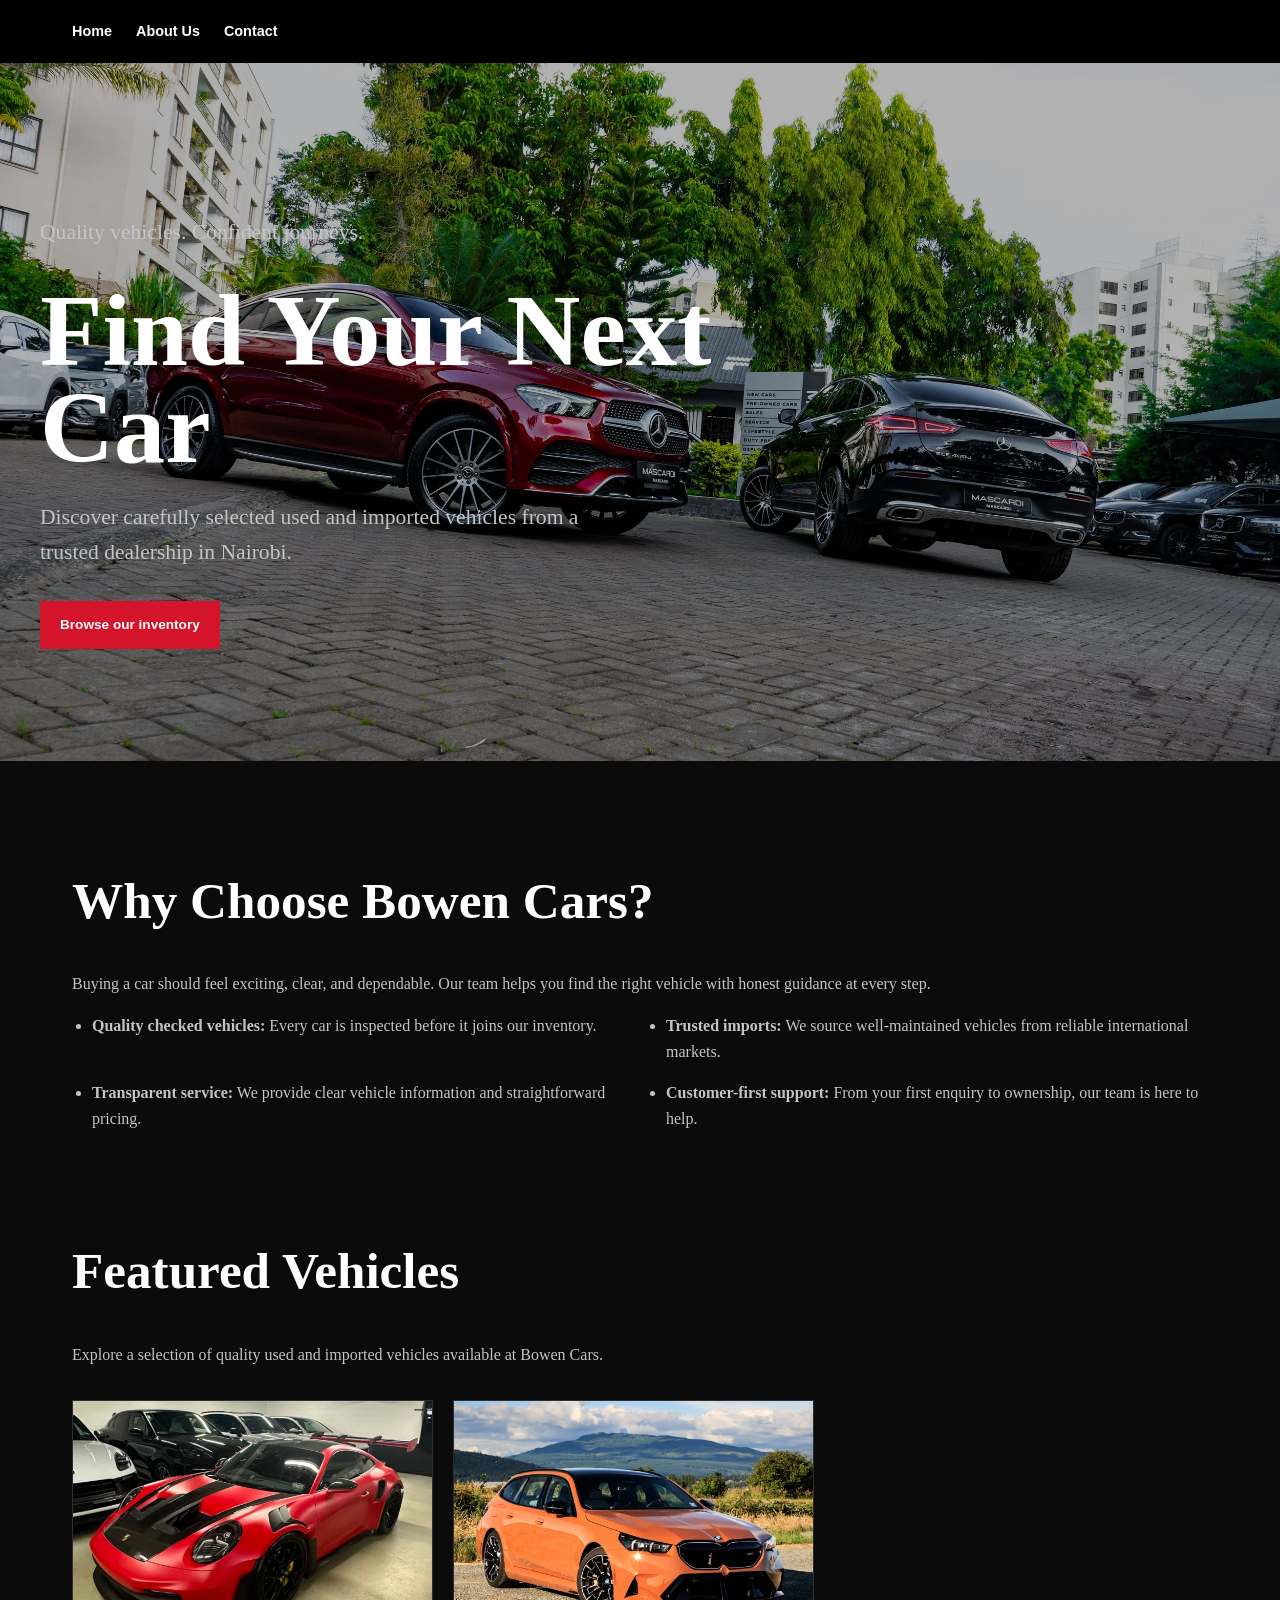
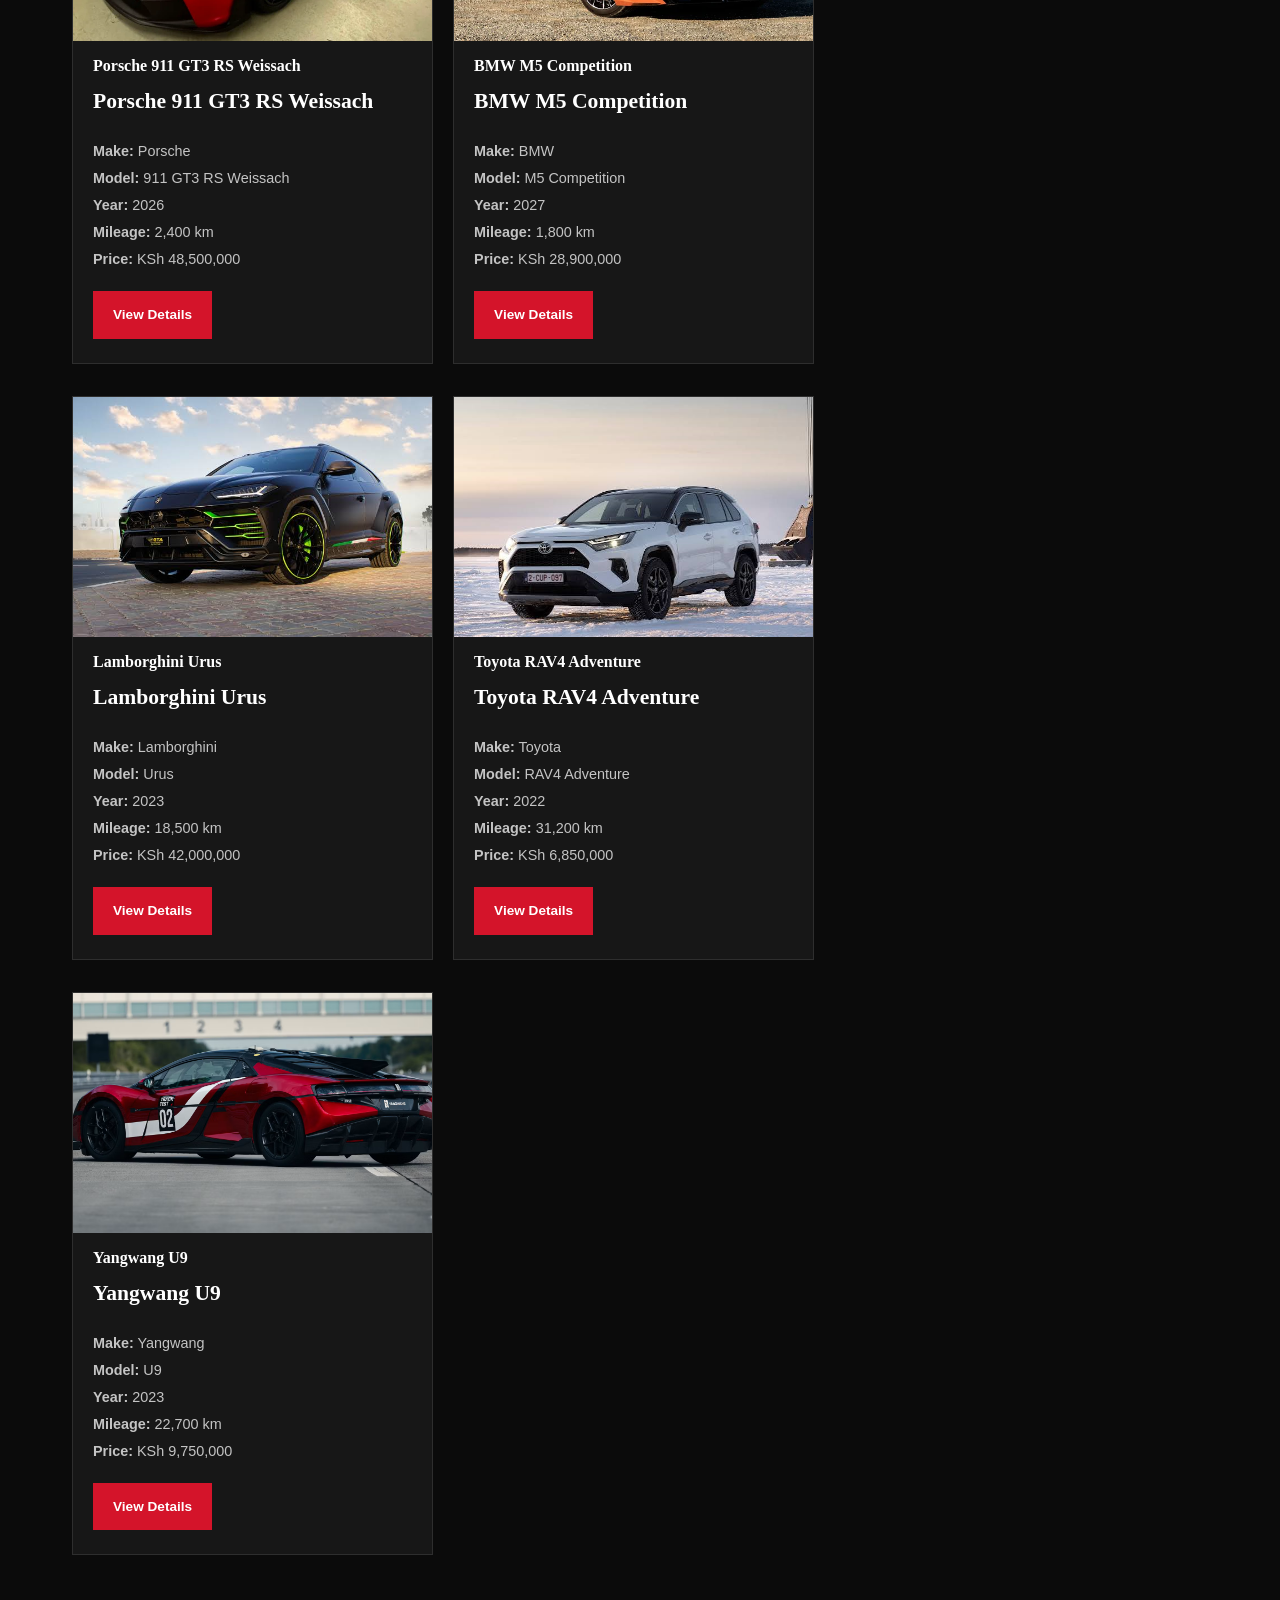
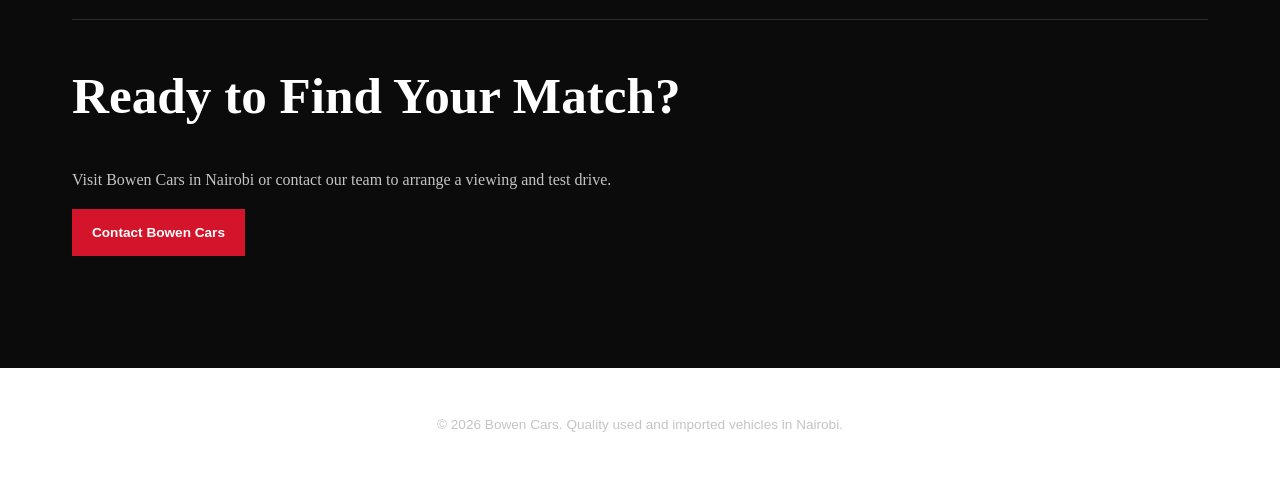
<file: index.html>
<!DOCTYPE html>
<html lang="en">
<head>
	<meta charset="UTF-8">
	<meta name="viewport" content="width=device-width, initial-scale=1.0">
	<meta name="description" content="Bowen Cars is a Nairobi dealership specializing in quality used and imported vehicles.">
	<title>Bowen Cars</title>
	<link rel="icon" type="image/png" href="img/210-2102174_car-icon-png-car-favicon-transparent-png.png">
	<link rel="stylesheet" href="style.css">
</head>
<body>
	<header>
		<section id="nav">
			
			<nav aria-label="Main navigation">
				<a href="index.html">Home</a>
				<a href="about.html">About Us</a>
				<a href="contact.html">Contact</a>
			</nav>
		</section>

		<section id="hero">
			<img src="img/DSC03876 (1).png" alt="Quality car available at Bowen Cars">
			<p>Quality vehicles. Confident journeys.</p>
			<h1>Find Your Next Car</h1>
			<p>Discover carefully selected used and imported vehicles from a trusted dealership in Nairobi.</p>
			<a href="#inventory">Browse our inventory</a>
		</section>
	</header>

	<main>
		<section id="why-choose-us">
			<h2>Why Choose Bowen Cars?</h2>
			<p>Buying a car should feel exciting, clear, and dependable. Our team helps you find the right vehicle with honest guidance at every step.</p>
			<ul>
				<li><strong>Quality checked vehicles:</strong> Every car is inspected before it joins our inventory.</li>
				<li><strong>Trusted imports:</strong> We source well-maintained vehicles from reliable international markets.</li>
				<li><strong>Transparent service:</strong> We provide clear vehicle information and straightforward pricing.</li>
				<li><strong>Customer-first support:</strong> From your first enquiry to ownership, our team is here to help.</li>
			</ul>
		</section>

		<section id="inventory">
			<h2>Featured Vehicles</h2>
			<p>Explore a selection of quality used and imported vehicles available at Bowen Cars.</p>

			<article>
				<figure>
					<img src="img/2026-porsche-911-gt3-rs-weissach-package-gsat-japan-01-660x440.png" alt="2026 Porsche 911 GT3 RS in white">
					<figcaption>Porsche 911 GT3 RS Weissach</figcaption>
				</figure>
				<h3>Porsche 911 GT3 RS Weissach</h3>
				<p><strong>Make:</strong> Porsche</p>
				<p><strong>Model:</strong> 911 GT3 RS Weissach</p>
				<p><strong>Year:</strong> 2026</p>
				<p><strong>Mileage:</strong> 2,400 km</p>
				<p><strong>Price:</strong> KSh 48,500,000</p>
				<a href="contact.html">View Details</a>
			</article>

			<article>
				<figure>
					<img src="img/2027-bmw-m5-front-angle-view-ak.png" alt="2027 BMW M5 viewed from the front">
					<figcaption>BMW M5 Competition</figcaption>
				</figure>
				<h3>BMW M5 Competition</h3>
				<p><strong>Make:</strong> BMW</p>
				<p><strong>Model:</strong> M5 Competition</p>
				<p><strong>Year:</strong> 2027</p>
				<p><strong>Mileage:</strong> 1,800 km</p>
				<p><strong>Price:</strong> KSh 28,900,000</p>
				<a href="contact.html">View Details</a>
			</article>

			<article>
				<figure>
					<img src="img/images.png" alt="Black Lamborghini Urus with green accents">
					<figcaption>Lamborghini Urus</figcaption>
				</figure>
				<h3>Lamborghini Urus</h3>
				<p><strong>Make:</strong> Lamborghini</p>
				<p><strong>Model:</strong> Urus</p>
				<p><strong>Year:</strong> 2023</p>
				<p><strong>Mileage:</strong> 18,500 km</p>
				<p><strong>Price:</strong> KSh 42,000,000</p>
				<a href="contact.html">View Details</a>
			</article>

			<article>
				<figure>
					<img src="img/images (2).png" alt="White Toyota RAV4 in a snowy landscape">
					<figcaption>Toyota RAV4 Adventure</figcaption>
				</figure>
				<h3>Toyota RAV4 Adventure</h3>
				<p><strong>Make:</strong> Toyota</p>
				<p><strong>Model:</strong> RAV4 Adventure</p>
				<p><strong>Year:</strong> 2022</p>
				<p><strong>Mileage:</strong> 31,200 km</p>
				<p><strong>Price:</strong> KSh 6,850,000</p>
				<a href="contact.html">View Details</a>
			</article>

			<article>
				<figure>
					<img src="img/Yangwang-U9-rear-quarter-static.png" alt="Yangwang U9 in a showroom setting" width="500" height="400">
					<figcaption>Yangwang U9</figcaption>
				</figure>
				<h3>Yangwang U9</h3>
				<p><strong>Make:</strong> Yangwang</p>
				<p><strong>Model:</strong> U9</p>
				<p><strong>Year:</strong> 2023</p>
				<p><strong>Mileage:</strong> 22,700 km</p>
				<p><strong>Price:</strong> KSh 9,750,000</p>
				<a href="contact.html">View Details</a>
			</article>
		</section>

		<section id="call-to-action">
			<h2>Ready to Find Your Match?</h2>
			<p>Visit Bowen Cars in Nairobi or contact our team to arrange a viewing and test drive.</p>
			<a href="contact.html">Contact Bowen Cars</a>
		</section>
	</main>

	<footer>
		<p>&copy; 2026 Bowen Cars. Quality used and imported vehicles in Nairobi.</p>
	</footer>
</body>
</html>
</file>
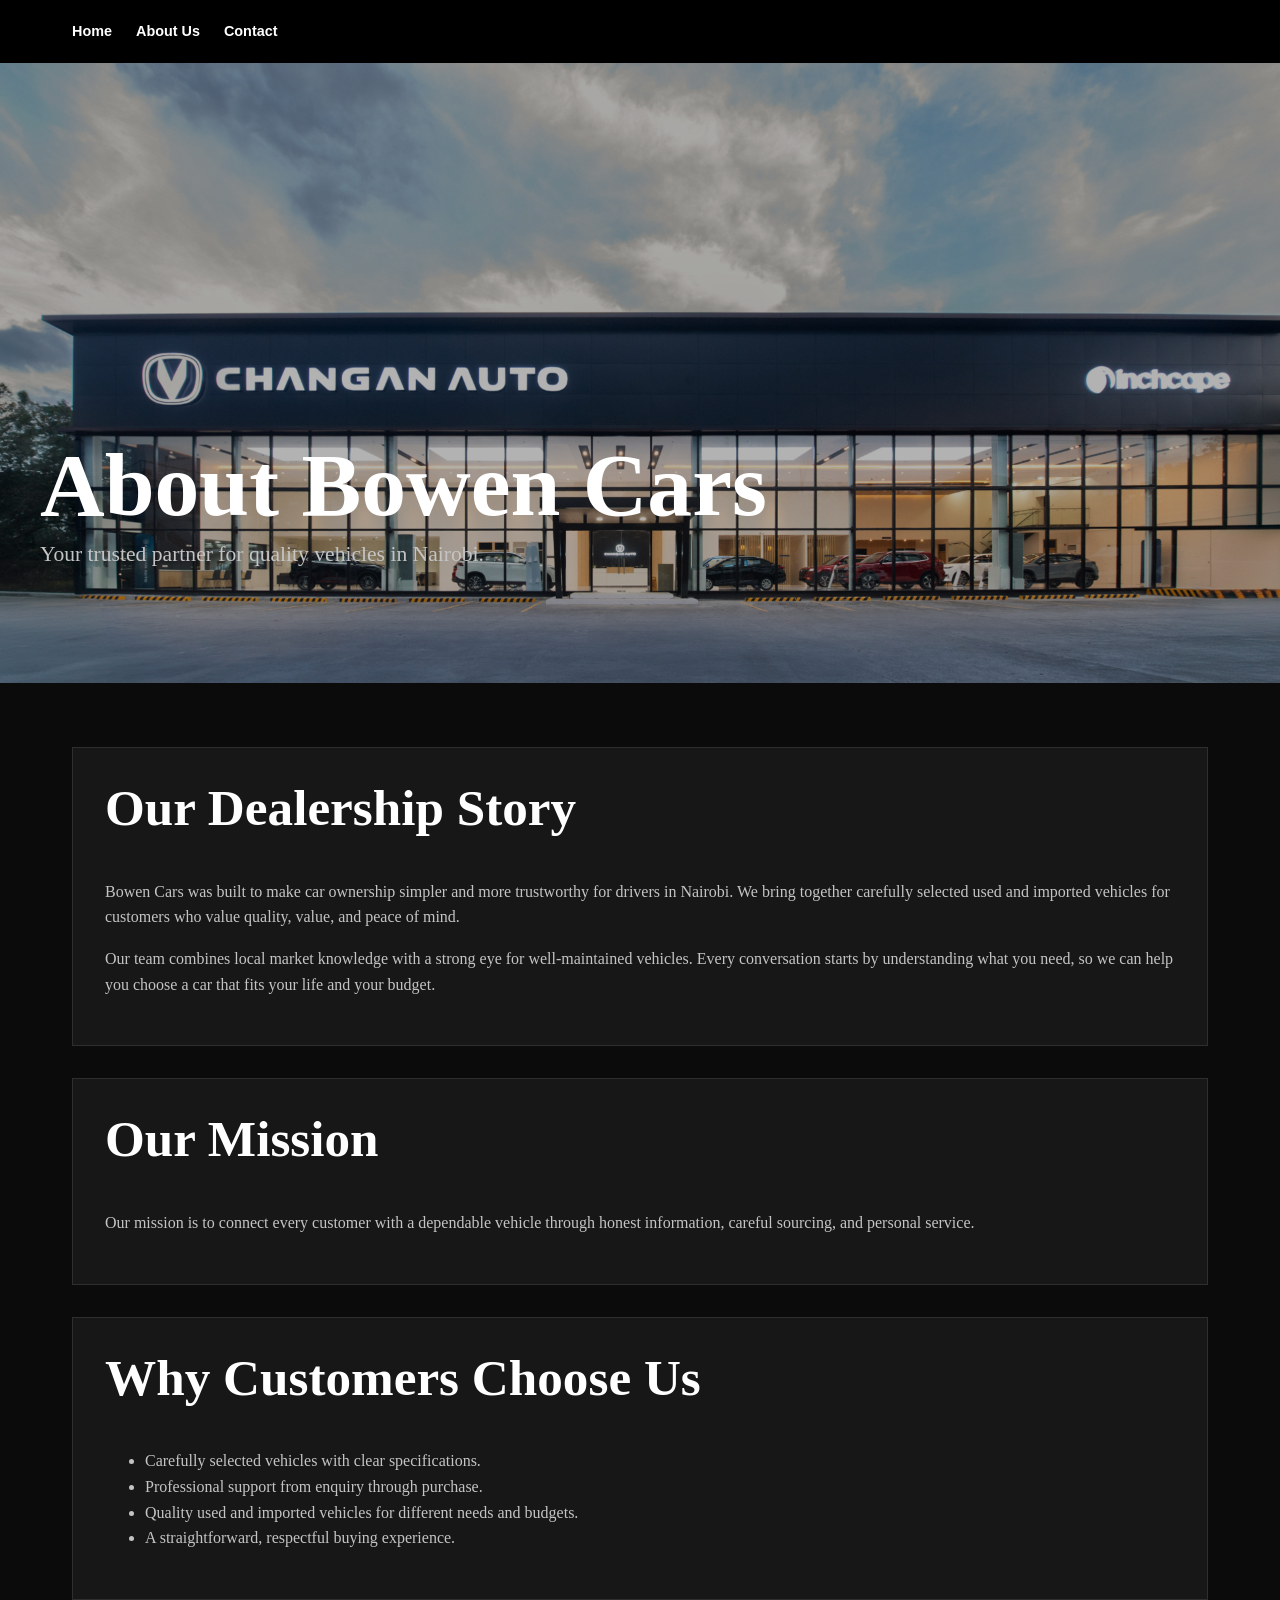
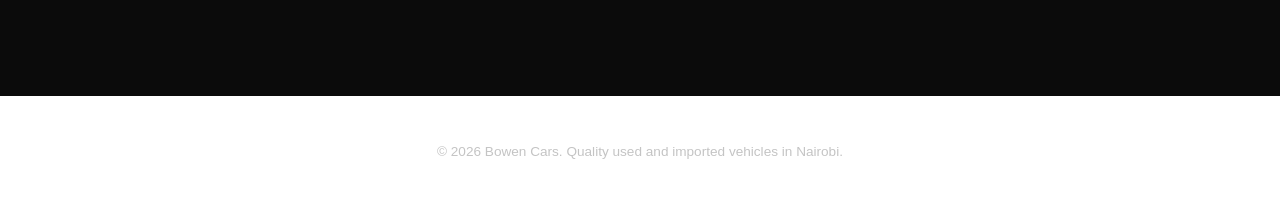
<file: about.html>
<!DOCTYPE html>
<html lang="en">
<head>
    <meta charset="UTF-8">
    <meta name="viewport" content="width=device-width, initial-scale=1.0">
    <meta name="description" content="Learn about Bowen Cars, a trusted Nairobi dealership for quality used and imported vehicles.">
    <title>About Us | Bowen Cars</title>
    <link rel="icon" type="image/png" href="img/210-2102174_car-icon-png-car-favicon-transparent-png.png">
    <link rel="stylesheet" href="style.css">
</head>
<body>
    <header>
        <section id="nav">
            
            <nav aria-label="Main navigation">
                <a href="index.html">Home</a>
                <a href="about.html" aria-current="page">About Us</a>
                <a href="contact.html">Contact</a>
            </nav>
            
        </section>
        <section id="about-hero">
            <img src="img/Changan.png" alt="Changan vehicle available at Bowen Cars">
            <h1>About Bowen Cars</h1>
            <p>Your trusted partner for quality vehicles in Nairobi.</p>
        </section>
    </header>

    <main>
        <section id="story">
            <h2>Our Dealership Story</h2>
            <p>Bowen Cars was built to make car ownership simpler and more trustworthy for drivers in Nairobi. We bring together carefully selected used and imported vehicles for customers who value quality, value, and peace of mind.</p>
            <p>Our team combines local market knowledge with a strong eye for well-maintained vehicles. Every conversation starts by understanding what you need, so we can help you choose a car that fits your life and your budget.</p>
            
        </section>

        <section id="mission">
            <h2>Our Mission</h2>
            <p>Our mission is to connect every customer with a dependable vehicle through honest information, careful sourcing, and personal service.</p>
        </section>

        <section id="customer-choice">
            <h2>Why Customers Choose Us</h2>
            <ul>
                <li>Carefully selected vehicles with clear specifications.</li>
                <li>Professional support from enquiry through purchase.</li>
                <li>Quality used and imported vehicles for different needs and budgets.</li>
                <li>A straightforward, respectful buying experience.</li>
            </ul>
        </section>
    </main>

    <footer>
        <p>&copy; 2026 Bowen Cars. Quality used and imported vehicles in Nairobi.</p>
    </footer>
</body>
</html>
</file>
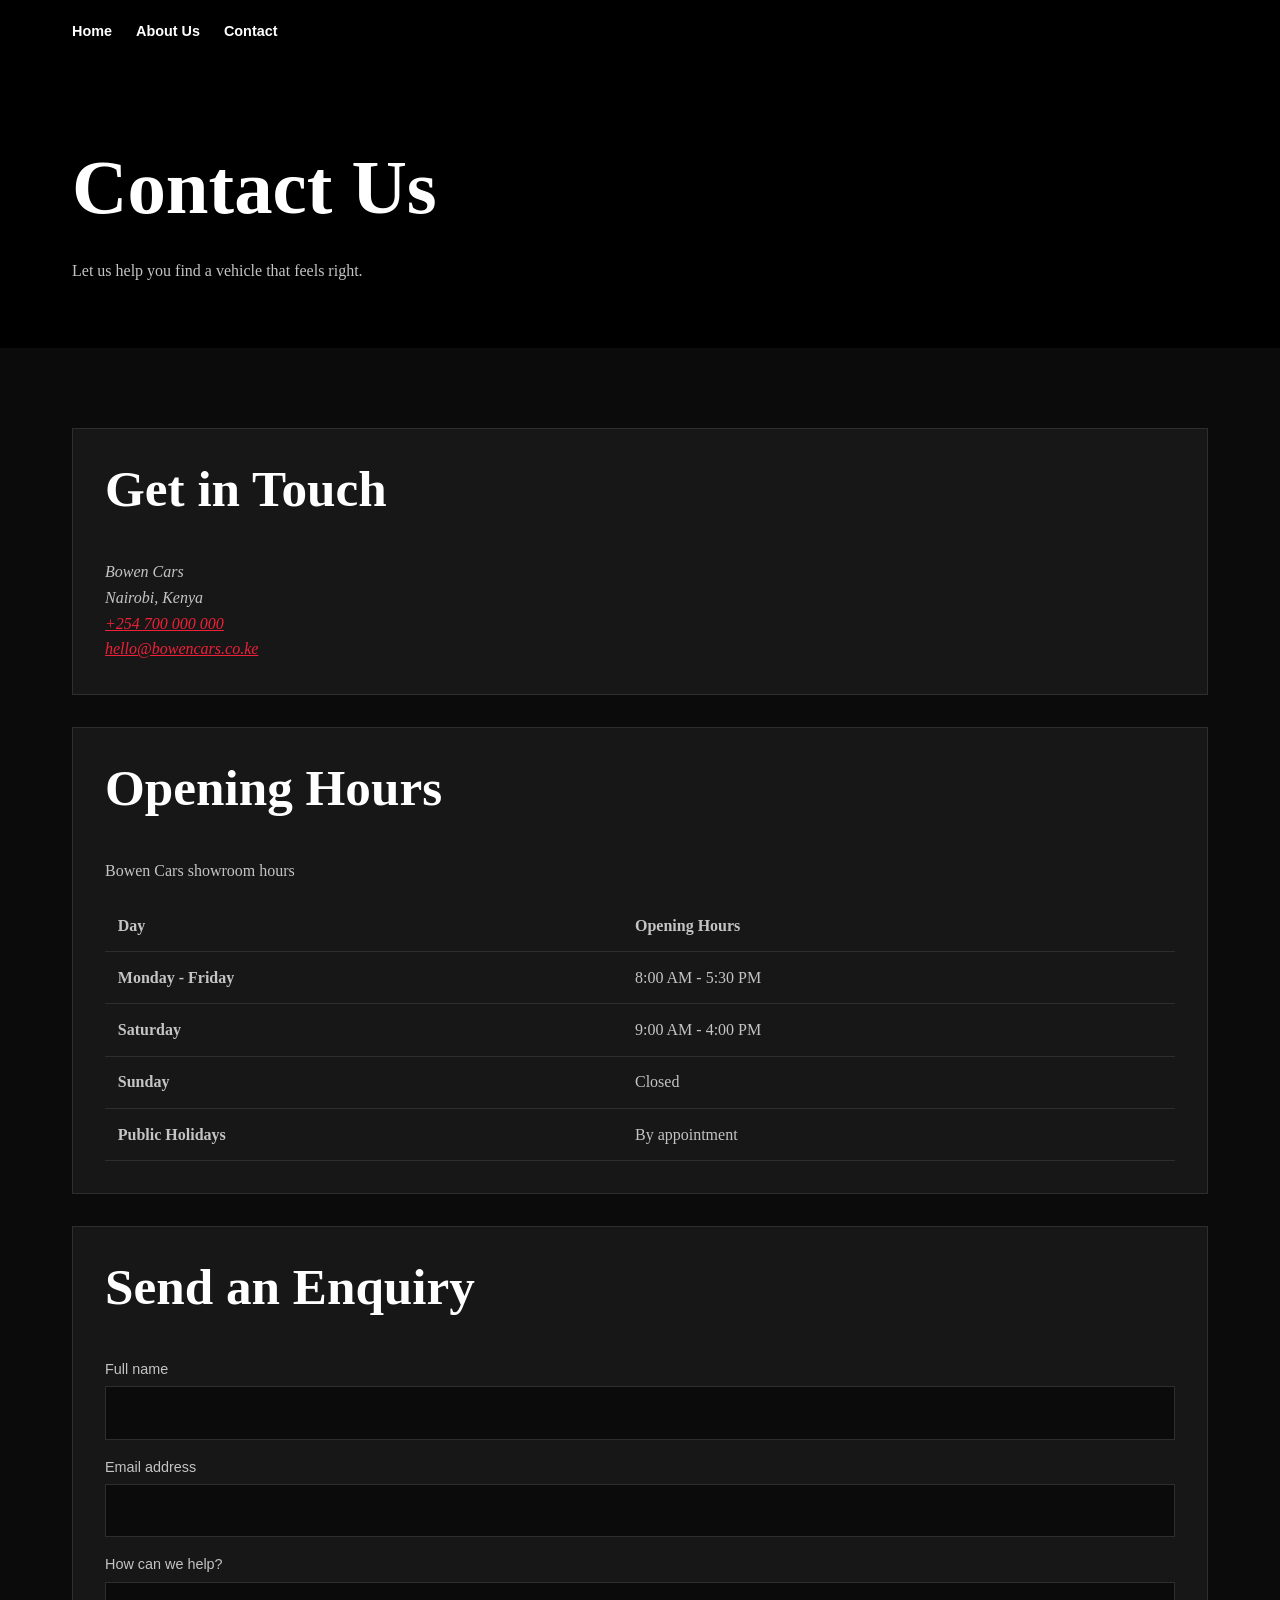
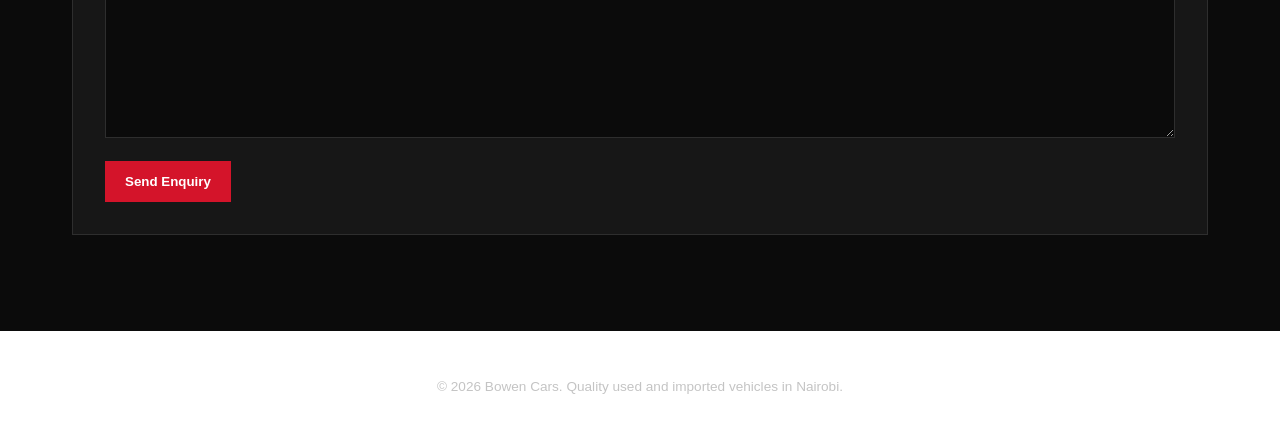
<file: contact.html>
<!DOCTYPE html>
<html lang="en">
<head>
    <meta charset="UTF-8">
    <meta name="viewport" content="width=device-width, initial-scale=1.0">
    <meta name="description" content="Contact Bowen Cars in Nairobi to view quality used and imported vehicles.">
    <title>Contact Us | Bowen Cars</title>
    <link rel="icon" type="image/png" href="img/210-2102174_car-icon-png-car-favicon-transparent-png.png">
    <link rel="stylesheet" href="style.css">
</head>
<body>
    <header>
        <section id="nav">
            
            <nav aria-label="Main navigation">
                <a href="index.html">Home</a>
                <a href="about.html">About Us</a>
                <a href="contact.html" aria-current="page">Contact</a>
            </nav>
        </section>
        <h1>Contact Us</h1>
        <p>Let us help you find a vehicle that feels right.</p>
    </header>

    <main>
        <section id="contact-details">
            <h2>Get in Touch</h2>
            <address>
                Bowen Cars<br>
                Nairobi, Kenya<br>
                <a href="tel:+254700000000">+254 700 000 000</a><br>
                <a href="mailto:hello@bowencars.co.ke">hello@bowencars.co.ke</a>
            </address>
        </section>

        <section id="opening-hours">
            <h2>Opening Hours</h2>
            <table>
                <caption>Bowen Cars showroom hours</caption>
                <thead>
                    <tr>
                        <th scope="col">Day</th>
                        <th scope="col">Opening Hours</th>
                    </tr>
                </thead>
                <tbody>
                    <tr><th scope="row">Monday - Friday</th><td>8:00 AM - 5:30 PM</td></tr>
                    <tr><th scope="row">Saturday</th><td>9:00 AM - 4:00 PM</td></tr>
                    <tr><th scope="row">Sunday</th><td>Closed</td></tr>
                    <tr><th scope="row">Public Holidays</th><td>By appointment</td></tr>
                </tbody>
            </table>
        </section>

        <section id="enquiry">
            <h2>Send an Enquiry</h2>
            <form action="mailto:hello@bowencars.co.ke" method="post" enctype="text/plain">
                <p>
                    <label for="name">Full name</label>
                    <input type="text" id="name" name="name" required>
                </p>
                <p>
                    <label for="email">Email address</label>
                    <input type="email" id="email" name="email" required>
                </p>
                <p>
                    <label for="message">How can we help?</label>
                    <textarea id="message" name="message" rows="5" required></textarea>
                </p>
                <button type="submit">Send Enquiry</button>
            </form>
        </section>
    </main>

    <footer>
        <p>&copy; 2026 Bowen Cars. Quality used and imported vehicles in Nairobi.</p>
    </footer>
</body>
</html>
</file>
<file: style.css>
:root {
	--ink: #ffffff;
	--muted: #c4c4c4;
	--paper: #0b0b0b;
	--white: #ffffff;
	--accent: #d4142a;
	--accent-dark: #f02038;
	--card: #171717;
	--line: #2e2e2e;
}

* {
	box-sizing: border-box;
}

html {
	scroll-behavior: smooth;
}

body {
	margin: 0;
	color: var(--ink);
	background: var(--paper);
	font-family: Georgia, "Times New Roman", serif;
	line-height: 1.6;
}

header {
	background: #000000;
}

h1,
h2,
h3 {
	color: var(--white);
}

p,
li,
address,
td,
th {
	color: var(--muted);
}

header > h1,
header > p {
	max-width: 1200px;
	margin-right: auto;
	margin-left: auto;
	padding-right: 2rem;
	padding-left: 2rem;
}

header > h1 {
	margin-top: 0;
	margin-bottom: 0.5rem;
	padding-top: 4rem;
	font-size: clamp(2.5rem, 6vw, 5rem);
}

header > p {
	margin-top: 0;
	padding-bottom: 4rem;
}

#nav {
	display: flex;
	align-items: center;
	justify-content: space-between;
	gap: 2rem;
	max-width: 1200px;
	margin: 0 auto;
	padding: 1.25rem 2rem;
	background: #000000;
}

#nav > a {
	color: var(--white);
	font-size: 1.5rem;
	font-weight: 700;
	letter-spacing: 0.04em;
	text-decoration: none;
}

#nav nav {
	display: flex;
	gap: 1.5rem;
}

#nav nav a {
	color: var(--white);
	font-family: Arial, sans-serif;
	font-size: 0.9rem;
	font-weight: 700;
	text-decoration: none;
}

#nav nav a:hover,
#nav nav a:focus-visible {
	color: var(--accent-dark);
}

#hero {
	display: flex;
	position: relative;
	overflow: hidden;
	min-height: 680px;
	padding: 8rem max(2rem, calc((100vw - 1200px) / 2)) 7rem;
	flex-direction: column;
	justify-content: center;
	align-items: flex-start;
	color: var(--white);
	background-image: linear-gradient(90deg, rgba(8, 15, 22, 0.82) 0%, rgba(8, 15, 22, 0.5) 47%, rgba(8, 15, 22, 0.08) 100%);
	background-position: center;
	background-size: cover;
}

#hero > img {
	position: absolute;
	inset: 0;
	width: 100%;
	height: 100%;
	object-fit: cover;
	object-position: center;
	filter: brightness(0.7);
}

#hero > *:not(img) {
	position: relative;
	z-index: 1;
}

#hero p:first-child {
	margin: 0 0 0.75rem;
	color: #ffd2b4;
	font-family: Arial, sans-serif;
	font-size: 0.85rem;
	font-weight: 700;
	letter-spacing: 0.16em;
	text-transform: uppercase;
}

#hero h1 {
	max-width: 700px;
	margin: 0;
	font-size: clamp(3.5rem, 8vw, 7rem);
	line-height: 0.95;
}

#hero p:not(:first-child) {
	max-width: 560px;
	margin: 1.5rem 0 2rem;
	font-size: clamp(1.05rem, 2vw, 1.35rem);
}

#about-hero {
	display: flex;
	position: relative;
	overflow: hidden;
	min-height: 620px;
	padding: 7rem max(2rem, calc((100vw - 1200px) / 2));
	flex-direction: column;
	justify-content: flex-end;
	background-image: linear-gradient(90deg, rgba(0, 0, 0, 0.82) 0%, rgba(0, 0, 0, 0.48) 55%, rgba(0, 0, 0, 0.12) 100%);
	background-position: center;
	background-size: cover;
}

#about-hero > img {
	position: absolute;
	inset: 0;
	width: 100%;
	height: 100%;
	object-fit: cover;
	object-position: center;
	filter: brightness(0.7);
}

#about-hero > *:not(img) {
	position: relative;
	z-index: 1;
}

#about-hero h1 {
	max-width: 760px;
	margin: 0 0 0.5rem;
	font-size: clamp(3rem, 7vw, 6rem);
	line-height: 0.98;
}

#about-hero p {
	max-width: 560px;
	margin: 0;
	font-size: clamp(1.05rem, 2vw, 1.35rem);
}

#hero a,
#call-to-action a,
article > a {
	display: inline-block;
	padding: 0.8rem 1.25rem;
	color: var(--white);
	background: var(--accent);
	font-family: Arial, sans-serif;
	font-size: 0.85rem;
	font-weight: 700;
	text-decoration: none;
}

#hero a:hover,
#hero a:focus-visible,
#call-to-action a:hover,
#call-to-action a:focus-visible,
article > a:hover,
article > a:focus-visible {
	background: var(--accent-dark);
}

a {
	color: var(--accent-dark);
}

main {
	max-width: 1200px;
	margin: 0 auto;
	padding: 4rem 2rem;
}

section > h2 {
	margin-top: 0;
	font-size: clamp(2rem, 4vw, 3.25rem);
	line-height: 1.1;
}

#why-choose-us,
#call-to-action {
	padding: 3rem 0;
}

#why-choose-us ul {
	display: grid;
	grid-template-columns: repeat(2, minmax(0, 1fr));
	gap: 1rem 2rem;
	padding-left: 1.25rem;
}

#inventory {
	padding: 3rem 0;
}

#inventory > article {
	display: inline-block;
	vertical-align: top;
	width: calc(33.333% - 1.1rem);
	margin: 1rem 1rem 1rem 0;
	padding-bottom: 1.5rem;
	background: var(--card);
	border: 1px solid var(--line);
}

figure {
	margin: 0;
}

figure img {
	display: block;
	width: 100%;
	height: 240px;
	object-fit: cover;
}

figcaption,
article > h3,
article > p,
article > a {
	margin-right: 1.25rem;
	margin-left: 1.25rem;
}

figcaption {
	padding-top: 0.75rem;
	font-weight: 700;
}

article > h3 {
	margin-top: 0.35rem;
	font-size: 1.35rem;
}

article > p {
	margin-top: 0.25rem;
	margin-bottom: 0.25rem;
	font-family: Arial, sans-serif;
	font-size: 0.9rem;
}

article > a {
	margin-top: 1rem;
}

#call-to-action {
	border-top: 1px solid var(--line);
}

#story,
#mission,
#customer-choice,
#contact-details,
#opening-hours,
#enquiry {
	margin-bottom: 2rem;
	padding: 2rem;
	background: var(--card);
	border: 1px solid var(--line);
}

address a {
	color: var(--accent-dark);
}

table {
	width: 100%;
	border-collapse: collapse;
}

caption {
	margin-bottom: 1rem;
	color: var(--muted);
	text-align: left;
}

th,
td {
	padding: 0.8rem;
	border-bottom: 1px solid var(--line);
	text-align: left;
}

label {
	display: block;
	margin-bottom: 0.35rem;
	color: var(--muted);
	font-family: Arial, sans-serif;
	font-size: 0.9rem;
}

input,
textarea {
	width: 100%;
	padding: 0.8rem;
	color: var(--white);
	background: #0b0b0b;
	border: 1px solid var(--line);
	font: inherit;
}

button {
	padding: 0.8rem 1.25rem;
	color: var(--white);
	background: var(--accent);
	border: 0;
	font-family: Arial, sans-serif;
	font-weight: 700;
	cursor: pointer;
}

button:hover,
button:focus-visible {
	background: var(--accent-dark);
}

footer {
	padding: 2rem;
	color: var(--white);
	background: var(--ink);
	font-family: Arial, sans-serif;
	font-size: 0.85rem;
	text-align: center;
}

@media (max-width: 800px) {
	#nav {
	padding: 1rem;
	}

	#hero {
	min-height: 560px;
	padding: 6rem 1.5rem;
	}

	#about-hero {
	min-height: 520px;
	padding: 6rem 1.5rem;
	}

	main {
	padding: 3rem 1.5rem;
	}

	#inventory > article {
	width: calc(50% - 0.75rem);
	}
}

@media (max-width: 560px) {
	#nav {
	align-items: flex-start;
	flex-direction: column;
	gap: 0.75rem;
	}

	#nav nav {
	gap: 1rem;
	}

	#hero {
	min-height: 520px;
	}

	#about-hero {
	min-height: 460px;
	padding: 5rem 1.25rem 4rem;
	}

	#why-choose-us ul {
	grid-template-columns: 1fr;
	}

	#inventory > article {
	width: 100%;
	margin-right: 0;
	}
}
</file>
